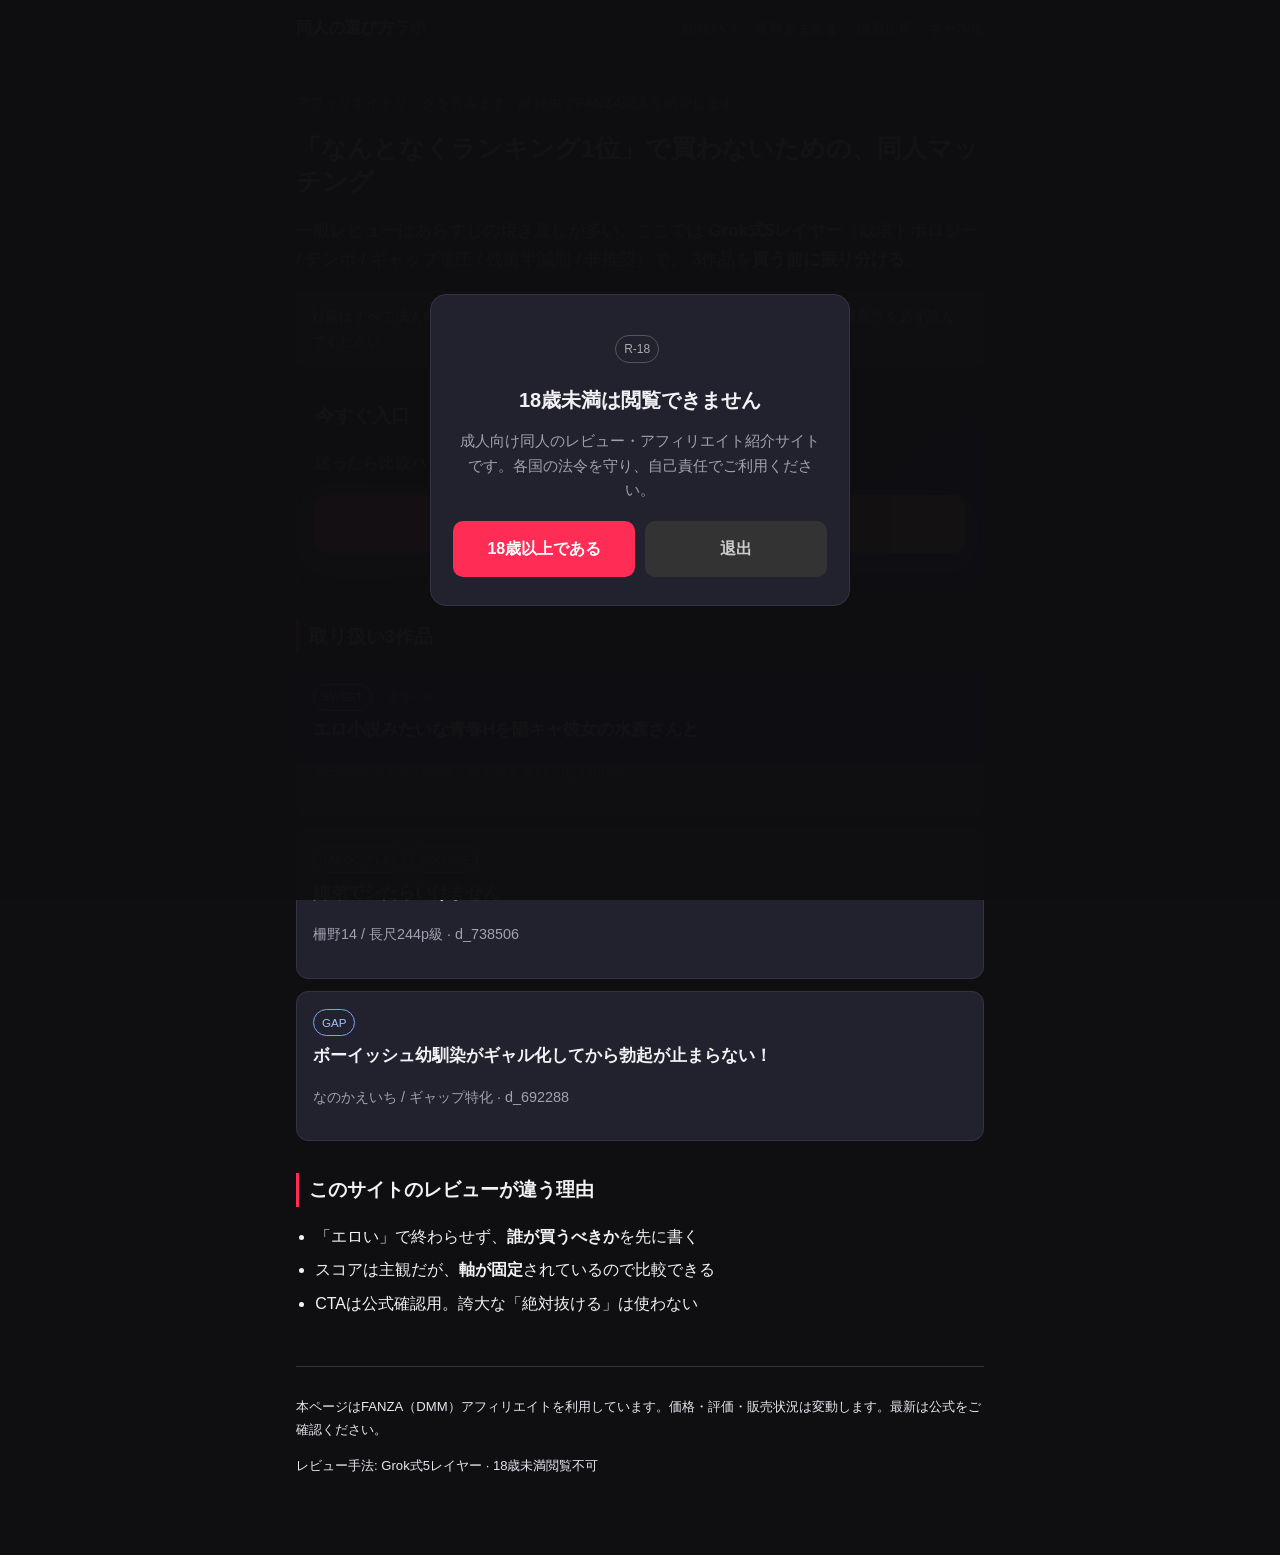
<file: site/index.html>
<!DOCTYPE html>
<html lang="ja">
<head>
  <meta charset="UTF-8" />
  <meta name="viewport" content="width=device-width, initial-scale=1" />
  <title>同人の選び方ラボ | FANZA同人レビュー</title>
  <meta name="description" content="FANZA同人をGrok式5レイヤーで比較。青春あまあま・ギャル化ギャップ・長尺姉弟ものから自分向きを診断。" />
  <meta name="robots" content="index,follow" />
  <link rel="canonical" href="https://preeminent-frangipane-e8530c.netlify.app/" />
  <link rel="stylesheet" href="css/style.css" />
</head>
<body>
  <header class="site">
    <div class="inner">
      <a class="logo" href="index.html">同人の選び方<span>ラボ</span></a>
      <nav>
        <a href="hub.html">比較ハブ</a>
        <a href="review-a.html">青春あまあま</a>
        <a href="review-b.html">姉弟長尺</a>
        <a href="review-c.html">ギャル化</a>
      </nav>
    </div>
  </header>

  <main class="wrap">
    <p class="meta">アフィリエイトリンクを含みます · af 経由でFANZA同人を紹介します</p>
    <h1>「なんとなくランキング1位」で買わないための、同人マッチング</h1>
    <p class="lead">
      一般レビューはあらすじの焼き直しが多い。ここでは
      <strong>Grok式5レイヤー</strong>（欲求トポロジー / テンポ / ギャップ電圧 / 残留半減期 / 非推奨）で、
      3作品を<strong>買う前に振り分ける</strong>。
    </p>

    <div class="pill-warn">
      対象はすべて成人向けフィクションです。好みが強く分かれる作品を含むため、非推奨条件を必ず読んでください。
    </div>

    <div class="card highlight">
      <h2 style="margin-top:0;border:0;padding:0">今すぐ入口</h2>
      <p>迷ったら比較ハブの<strong>30秒診断</strong>から。</p>
      <a class="cta" href="hub.html">比較ハブへ（診断つき）</a>
    </div>

    <h2>取り扱い3作品</h2>
    <div class="list-cards">
      <a class="block-card" href="review-a.html">
        <span class="badge sweet">SWEET</span><span class="badge">主ラベル</span>
        <h3>エロ小説みたいな青春Hを陽キャ彼女の水渡さんと</h3>
        <p class="muted">カームホワイト / 学園・あまあま入口 · d_490055</p>
      </a>
      <a class="block-card" href="review-b.html">
        <span class="badge taboo">TABOO_PLAY</span><span class="badge volume">VOLUME</span>
        <h3>姉弟でシたらいけません</h3>
        <p class="muted">柵野14 / 長尺244p級 · d_738506</p>
      </a>
      <a class="block-card" href="review-c.html">
        <span class="badge gap">GAP</span>
        <h3>ボーイッシュ幼馴染がギャル化してから勃起が止まらない！</h3>
        <p class="muted">なのかえいち / ギャップ特化 · d_692288</p>
      </a>
    </div>

    <h2>このサイトのレビューが違う理由</h2>
    <ul class="clean">
      <li>「エロい」で終わらせず、<strong>誰が買うべきか</strong>を先に書く</li>
      <li>スコアは主観だが、<strong>軸が固定</strong>されているので比較できる</li>
      <li>CTAは公式確認用。誇大な「絶対抜ける」は使わない</li>
    </ul>

    <footer>
      <p>本ページはFANZA（DMM）アフィリエイトを利用しています。価格・評価・販売状況は変動します。最新は公式をご確認ください。</p>
      <p>レビュー手法: Grok式5レイヤー · 18歳未満閲覧不可</p>
    </footer>
  </main>
  <script src="js/age-gate.js" defer></script>
</body>
</html>
</file>
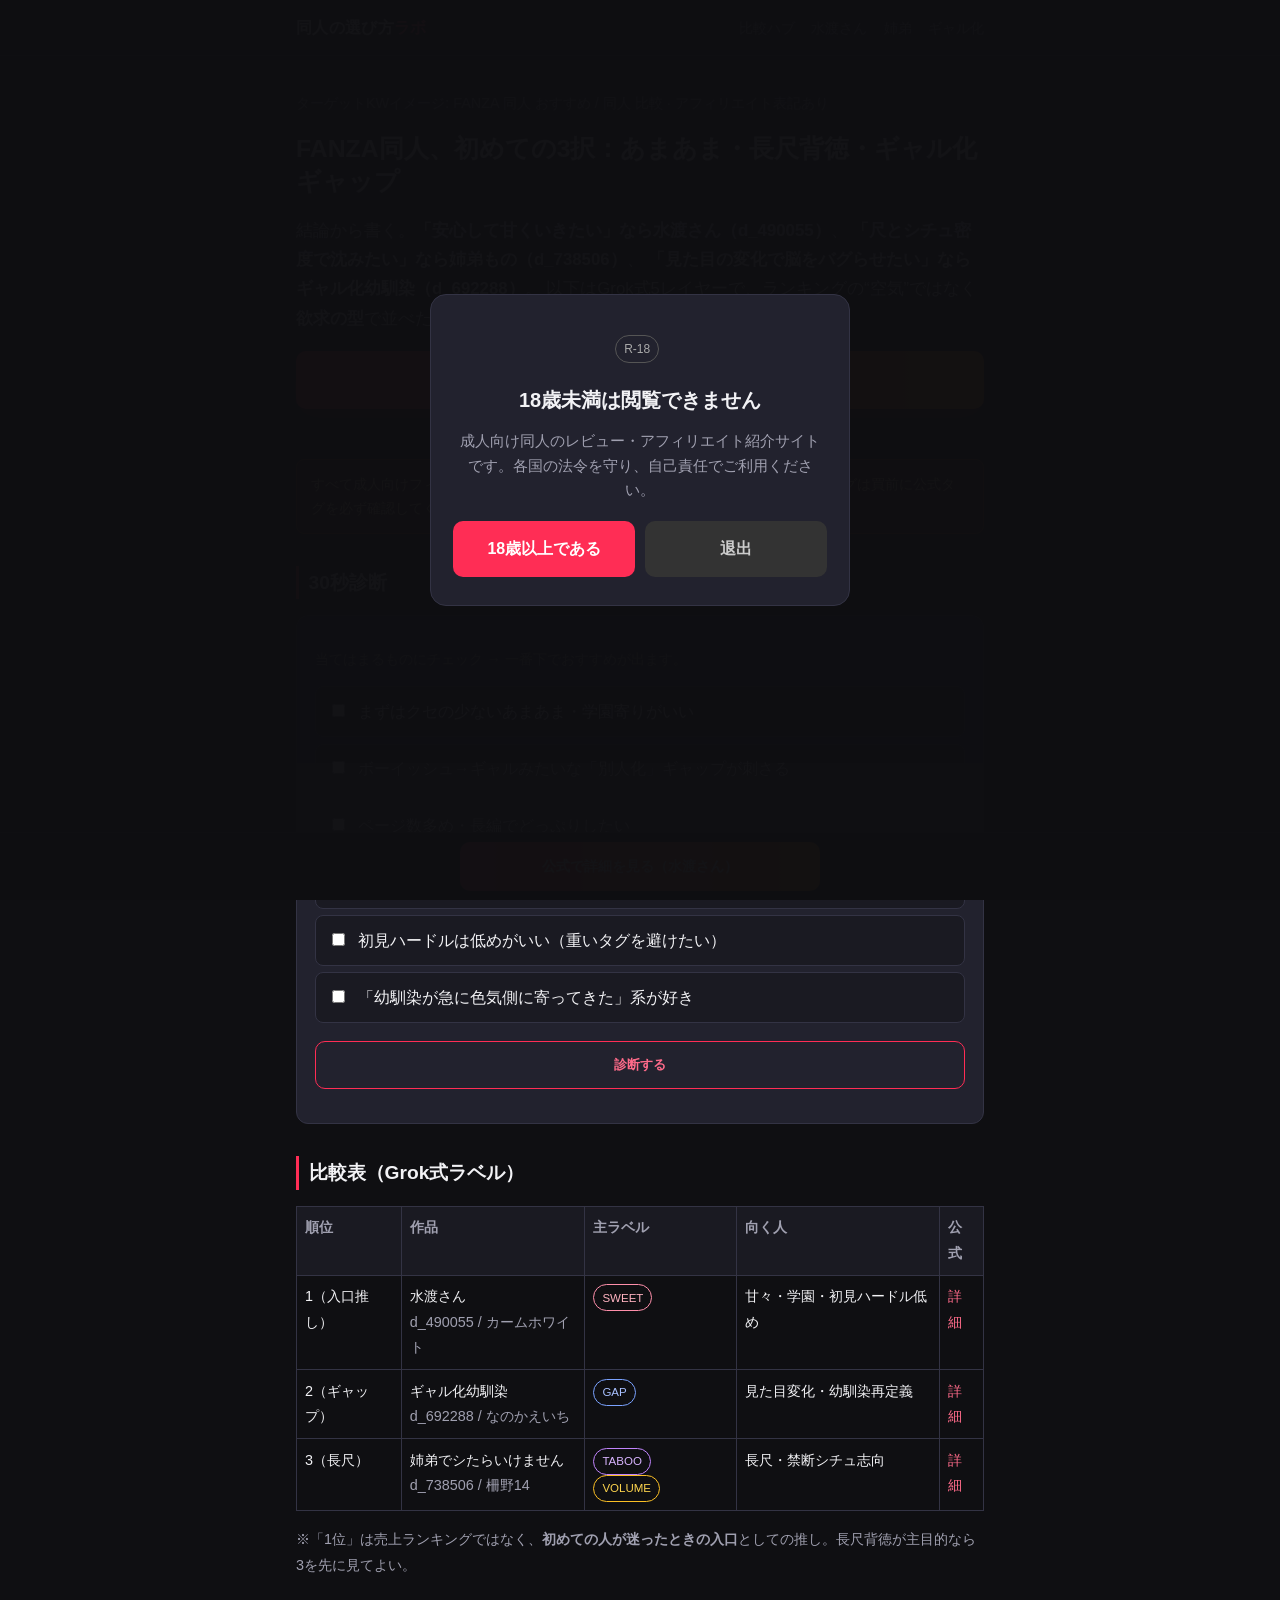
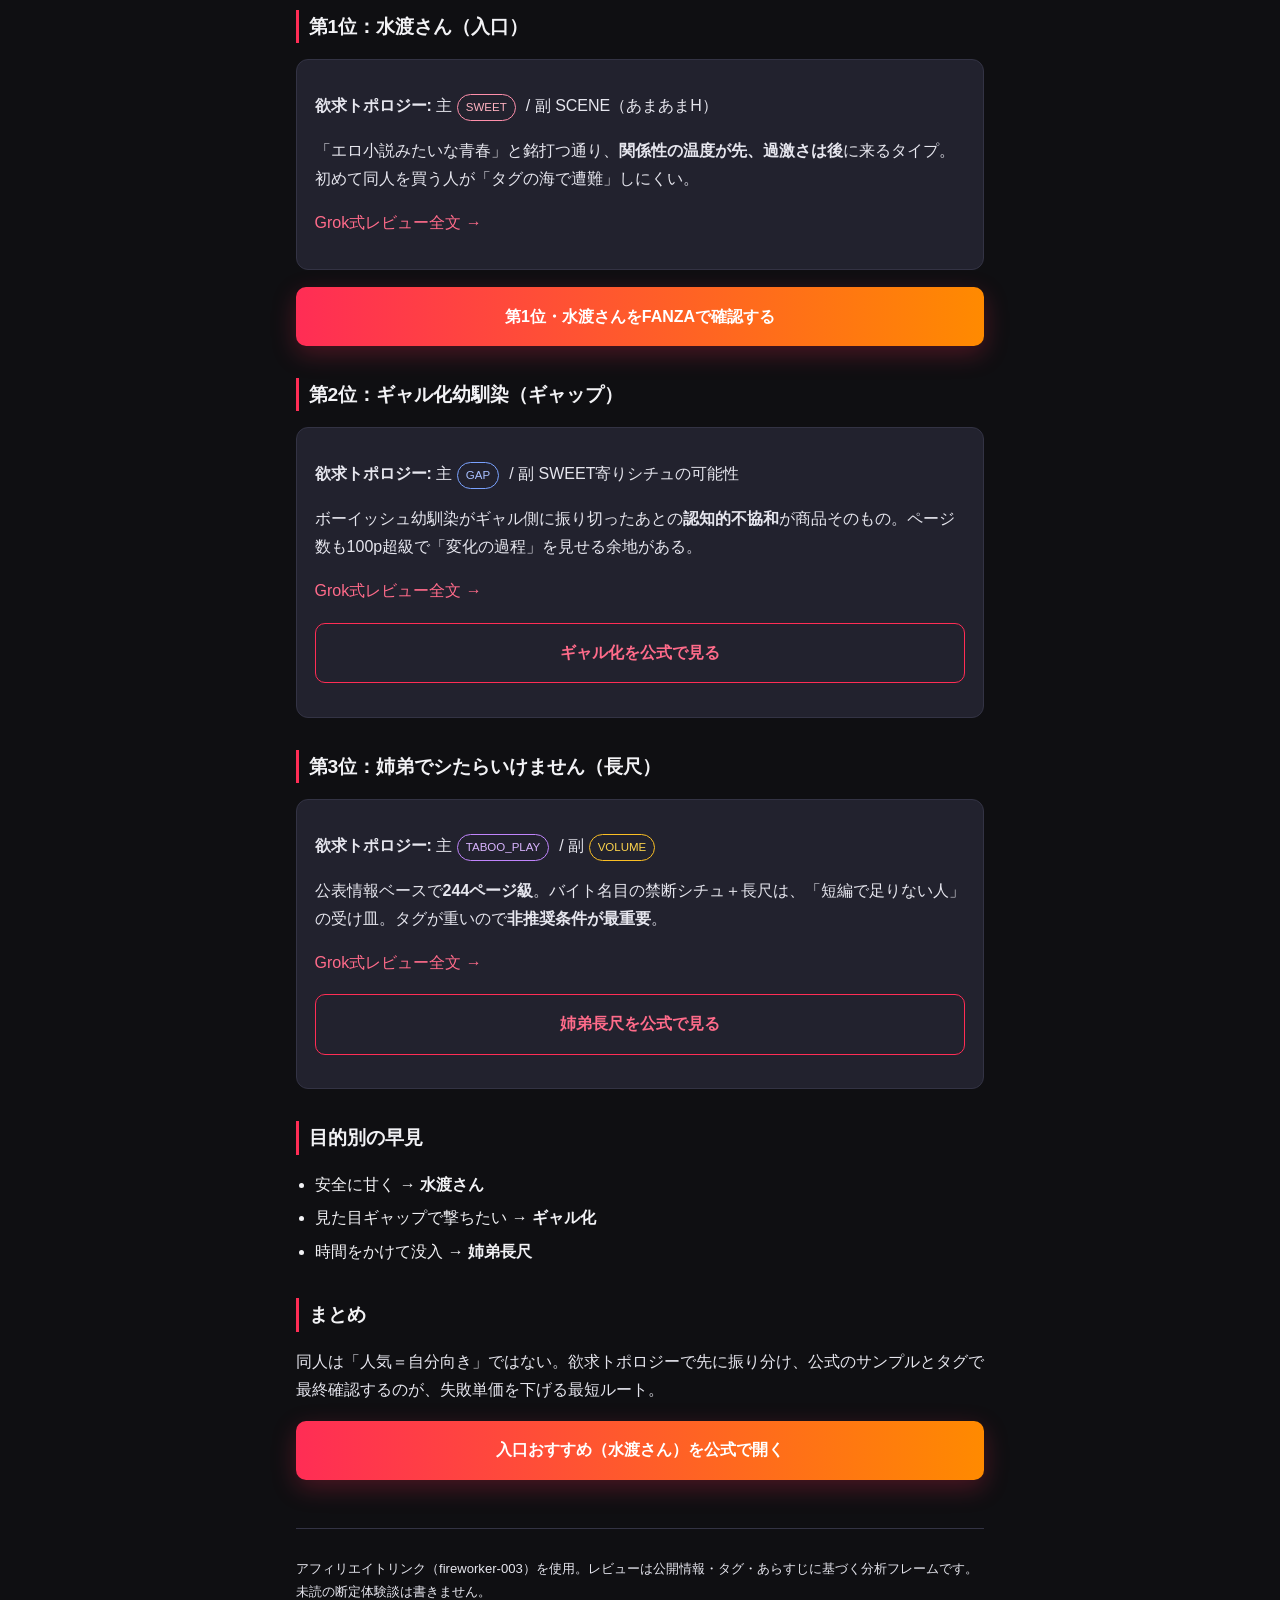
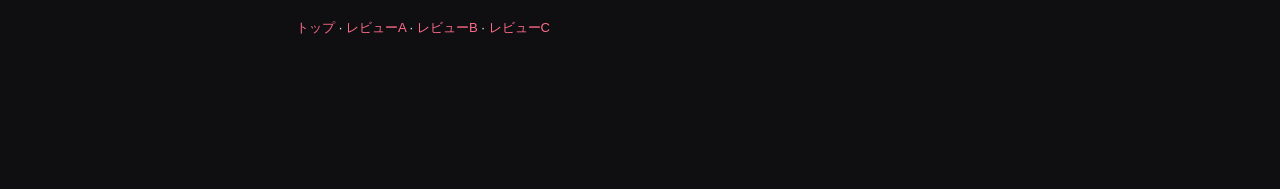
<file: site/hub.html>
<!DOCTYPE html>
<html lang="ja">
<head>
  <meta charset="UTF-8" />
  <meta name="viewport" content="width=device-width, initial-scale=1" />
  <title>FANZA同人 おすすめ比較｜30秒診断で3作品を振り分け</title>
  <meta name="description" content="青春あまあま・姉弟長尺・ギャル化ギャップをGrok式で比較。FANZA同人の買い分け診断つき。" />
  <meta name="robots" content="index,follow" />
  <link rel="canonical" href="https://preeminent-frangipane-e8530c.netlify.app/hub.html" />
  <link rel="stylesheet" href="css/style.css" />
</head>
<body class="has-sticky-cta">
  <header class="site">
    <div class="inner">
      <a class="logo" href="index.html">同人の選び方<span>ラボ</span></a>
      <nav>
        <a href="hub.html">比較ハブ</a>
        <a href="review-a.html">水渡さん</a>
        <a href="review-b.html">姉弟</a>
        <a href="review-c.html">ギャル化</a>
      </nav>
    </div>
  </header>

  <main class="wrap">
    <p class="meta">ターゲットKWイメージ: FANZA 同人 おすすめ / 同人 比較 · アフィリエイト表記あり</p>
    <h1>FANZA同人、初めての3択：あまあま・長尺背徳・ギャル化ギャップ</h1>
    <p class="lead">
      結論から書く。<strong>「安心して甘くいきたい」なら水渡さん（d_490055）</strong>、
      <strong>「尺とシチュ密度で沈みたい」なら姉弟もの（d_738506）</strong>、
      <strong>「見た目の変化で脳をバグらせたい」ならギャル化幼馴染（d_692288）</strong>。
      以下はGrok式5レイヤーで、ランキングの“空気”ではなく<strong>欲求の型</strong>で並べた比較ハブ。
    </p>

    <!-- CTA-1 -->
    <a class="cta" href="https://al.fanza.co.jp/?lurl=https%3A%2F%2Fwww.dmm.co.jp%2Fdc%2Fdoujin%2F-%2Fdetail%2F%3D%2Fcid%3Dd_490055%2F&amp;af_id=fireworker-003&amp;ch=search_link&amp;ch_id=link" rel="nofollow sponsored noopener" target="_blank">
      【公式】入口おすすめ・水渡さんをFANZAで確認する
    </a>
    <p class="cta-note">※アフィリエイトリンクです。サンプル・価格は公式が最新です。</p>

    <div class="pill-warn">
      すべて成人向けフィクション。背徳・近親モチーフを含む作品があります。苦手なタグは買前に公式タグを必ず確認してください。価格・評価は変動します。
    </div>

    <h2>30秒診断</h2>
    <div class="card diag" id="diag">
      <p class="muted">当てはまるものにチェック → 一番下でおすすめが出ます。</p>
      <label><input type="checkbox" data-w="a" /> まずはクセの少ないあまあま・学園寄りがいい</label>
      <label><input type="checkbox" data-w="c" /> ボーイッシュ→ギャルみたいな「別人化」ギャップが刺さる</label>
      <label><input type="checkbox" data-w="b" /> ページ数多め・長編でどっぷりしたい</label>
      <label><input type="checkbox" data-w="b" /> 禁断・背徳寄りの関係性シチュが主目的</label>
      <label><input type="checkbox" data-w="a" /> 初見ハードルは低めがいい（重いタグを避けたい）</label>
      <label><input type="checkbox" data-w="c" /> 「幼馴染が急に色気側に寄ってきた」系が好き</label>
      <button type="button" class="cta sub" id="diag-btn" style="cursor:pointer;width:100%;border:1px solid var(--accent);background:transparent;color:var(--link);font-weight:700;padding:.9rem;border-radius:10px;">診断する</button>
      <div id="diag-result"></div>
    </div>

    <h2>比較表（Grok式ラベル）</h2>
    <table>
      <thead>
        <tr>
          <th>順位</th>
          <th>作品</th>
          <th>主ラベル</th>
          <th>向く人</th>
          <th>公式</th>
        </tr>
      </thead>
      <tbody>
        <tr>
          <td>1（入口推し）</td>
          <td>水渡さん<br /><span class="muted">d_490055 / カームホワイト</span></td>
          <td><span class="badge sweet">SWEET</span></td>
          <td>甘々・学園・初見ハードル低め</td>
          <td><a href="https://al.fanza.co.jp/?lurl=https%3A%2F%2Fwww.dmm.co.jp%2Fdc%2Fdoujin%2F-%2Fdetail%2F%3D%2Fcid%3Dd_490055%2F&amp;af_id=fireworker-003&amp;ch=search_link&amp;ch_id=link" rel="nofollow sponsored" target="_blank">詳細</a></td>
        </tr>
        <tr>
          <td>2（ギャップ）</td>
          <td>ギャル化幼馴染<br /><span class="muted">d_692288 / なのかえいち</span></td>
          <td><span class="badge gap">GAP</span></td>
          <td>見た目変化・幼馴染再定義</td>
          <td><a href="https://al.fanza.co.jp/?lurl=https%3A%2F%2Fwww.dmm.co.jp%2Fdc%2Fdoujin%2F-%2Fdetail%2F%3D%2Fcid%3Dd_692288%2F&amp;af_id=fireworker-003&amp;ch=search_link&amp;ch_id=link" rel="nofollow sponsored" target="_blank">詳細</a></td>
        </tr>
        <tr>
          <td>3（長尺）</td>
          <td>姉弟でシたらいけません<br /><span class="muted">d_738506 / 柵野14</span></td>
          <td><span class="badge taboo">TABOO</span> <span class="badge volume">VOLUME</span></td>
          <td>長尺・禁断シチュ志向</td>
          <td><a href="https://al.fanza.co.jp/?lurl=https%3A%2F%2Fwww.dmm.co.jp%2Fdc%2Fdoujin%2F-%2Fdetail%2F%3D%2Fcid%3Dd_738506%2F&amp;af_id=fireworker-003&amp;ch=search_link&amp;ch_id=link" rel="nofollow sponsored" target="_blank">詳細</a></td>
        </tr>
      </tbody>
    </table>
    <p class="muted">※「1位」は売上ランキングではなく、<strong>初めての人が迷ったときの入口</strong>としての推し。長尺背徳が主目的なら3を先に見てよい。</p>

    <h2>第1位：水渡さん（入口）</h2>
    <div class="card">
      <p><strong>欲求トポロジー:</strong> 主 <span class="badge sweet">SWEET</span> / 副 SCENE（あまあまH）</p>
      <p>「エロ小説みたいな青春」と銘打つ通り、<strong>関係性の温度が先、過激さは後</strong>に来るタイプ。初めて同人を買う人が「タグの海で遭難」しにくい。</p>
      <p><a href="review-a.html">Grok式レビュー全文 →</a></p>
    </div>
    <!-- CTA-2 -->
    <a class="cta" href="https://al.fanza.co.jp/?lurl=https%3A%2F%2Fwww.dmm.co.jp%2Fdc%2Fdoujin%2F-%2Fdetail%2F%3D%2Fcid%3Dd_490055%2F&amp;af_id=fireworker-003&amp;ch=search_link&amp;ch_id=link" rel="nofollow sponsored noopener" target="_blank">
      第1位・水渡さんをFANZAで確認する
    </a>

    <h2>第2位：ギャル化幼馴染（ギャップ）</h2>
    <div class="card">
      <p><strong>欲求トポロジー:</strong> 主 <span class="badge gap">GAP</span> / 副 SWEET寄りシチュの可能性</p>
      <p>ボーイッシュ幼馴染がギャル側に振り切ったあとの<strong>認知的不協和</strong>が商品そのもの。ページ数も100p超級で「変化の過程」を見せる余地がある。</p>
      <p><a href="review-c.html">Grok式レビュー全文 →</a></p>
      <a class="cta sub" href="https://al.fanza.co.jp/?lurl=https%3A%2F%2Fwww.dmm.co.jp%2Fdc%2Fdoujin%2F-%2Fdetail%2F%3D%2Fcid%3Dd_692288%2F&amp;af_id=fireworker-003&amp;ch=search_link&amp;ch_id=link" rel="nofollow sponsored noopener" target="_blank">ギャル化を公式で見る</a>
    </div>

    <h2>第3位：姉弟でシたらいけません（長尺）</h2>
    <div class="card">
      <p><strong>欲求トポロジー:</strong> 主 <span class="badge taboo">TABOO_PLAY</span> / 副 <span class="badge volume">VOLUME</span></p>
      <p>公表情報ベースで<strong>244ページ級</strong>。バイト名目の禁断シチュ＋長尺は、「短編で足りない人」の受け皿。タグが重いので<strong>非推奨条件が最重要</strong>。</p>
      <p><a href="review-b.html">Grok式レビュー全文 →</a></p>
      <a class="cta sub" href="https://al.fanza.co.jp/?lurl=https%3A%2F%2Fwww.dmm.co.jp%2Fdc%2Fdoujin%2F-%2Fdetail%2F%3D%2Fcid%3Dd_738506%2F&amp;af_id=fireworker-003&amp;ch=search_link&amp;ch_id=link" rel="nofollow sponsored noopener" target="_blank">姉弟長尺を公式で見る</a>
    </div>

    <h2>目的別の早見</h2>
    <ul class="clean">
      <li>安全に甘く → <strong>水渡さん</strong></li>
      <li>見た目ギャップで撃ちたい → <strong>ギャル化</strong></li>
      <li>時間をかけて没入 → <strong>姉弟長尺</strong></li>
    </ul>

    <h2>まとめ</h2>
    <p>
      同人は「人気＝自分向き」ではない。欲求トポロジーで先に振り分け、公式のサンプルとタグで最終確認するのが、失敗単価を下げる最短ルート。
    </p>
    <!-- CTA-3 -->
    <a class="cta" href="https://al.fanza.co.jp/?lurl=https%3A%2F%2Fwww.dmm.co.jp%2Fdc%2Fdoujin%2F-%2Fdetail%2F%3D%2Fcid%3Dd_490055%2F&amp;af_id=fireworker-003&amp;ch=search_link&amp;ch_id=link" rel="nofollow sponsored noopener" target="_blank">
      入口おすすめ（水渡さん）を公式で開く
    </a>

    <footer>
      <p>アフィリエイトリンク（fireworker-003）を使用。レビューは公開情報・タグ・あらすじに基づく分析フレームです。未読の断定体験談は書きません。</p>
      <p><a href="index.html">トップ</a> · <a href="review-a.html">レビューA</a> · <a href="review-b.html">レビューB</a> · <a href="review-c.html">レビューC</a></p>
    </footer>
  </main>

  <script>
    document.getElementById("diag-btn").addEventListener("click", function () {
      var scores = { a: 0, b: 0, c: 0 };
      document.querySelectorAll("#diag input[type=checkbox]").forEach(function (el) {
        if (el.checked) scores[el.getAttribute("data-w")] += 1;
      });
      var order = ["a", "b", "c"].sort(function (x, y) { return scores[y] - scores[x]; });
      var map = {
        a: {
          name: "エロ小説みたいな青春Hを陽キャ彼女の水渡さんと",
          url: "https://al.fanza.co.jp/?lurl=https%3A%2F%2Fwww.dmm.co.jp%2Fdc%2Fdoujin%2F-%2Fdetail%2F%3D%2Fcid%3Dd_490055%2F&af_id=fireworker-003&ch=search_link&ch_id=link",
          why: "あまあま・低ハードル寄りの回答が多かったため"
        },
        b: {
          name: "姉弟でシたらいけません",
          url: "https://al.fanza.co.jp/?lurl=https%3A%2F%2Fwww.dmm.co.jp%2Fdc%2Fdoujin%2F-%2Fdetail%2F%3D%2Fcid%3Dd_738506%2F&af_id=fireworker-003&ch=search_link&ch_id=link",
          why: "長尺・禁断シチュ寄りの回答が多かったため"
        },
        c: {
          name: "ボーイッシュ幼馴染がギャル化してから勃起が止まらない！",
          url: "https://al.fanza.co.jp/?lurl=https%3A%2F%2Fwww.dmm.co.jp%2Fdc%2Fdoujin%2F-%2Fdetail%2F%3D%2Fcid%3Dd_692288%2F&af_id=fireworker-003&ch=search_link&ch_id=link",
          why: "ギャップ・幼馴染再定義寄りの回答が多かったため"
        }
      };
      var top = map[order[0]];
      var box = document.getElementById("diag-result");
      if (scores.a + scores.b + scores.c === 0) {
        box.style.display = "block";
        box.textContent = "チェックがありません。気になる行を1つ以上選んでください。";
        return;
      }
      box.style.display = "block";
      box.innerHTML = "<strong>あなたへの第一候補:</strong> " + top.name +
        "<br><span style='opacity:.9'>" + top.why + "</span><br><br>" +
        "<a class='cta' style='margin:0' href='" + top.url + "' rel='nofollow sponsored' target='_blank'>公式で詳細を確認する</a>";
    });
  </script>
  <div class="sticky-cta" role="navigation" aria-label="公式への導線">
    <a href="https://al.fanza.co.jp/?lurl=https%3A%2F%2Fwww.dmm.co.jp%2Fdc%2Fdoujin%2F-%2Fdetail%2F%3D%2Fcid%3Dd_490055%2F&amp;af_id=fireworker-003&amp;ch=search_link&amp;ch_id=link" rel="nofollow sponsored noopener" target="_blank">公式で詳細を見る（水渡さん）</a>
  </div>
  <script src="js/age-gate.js" defer></script>
</body>
</html>
</file>
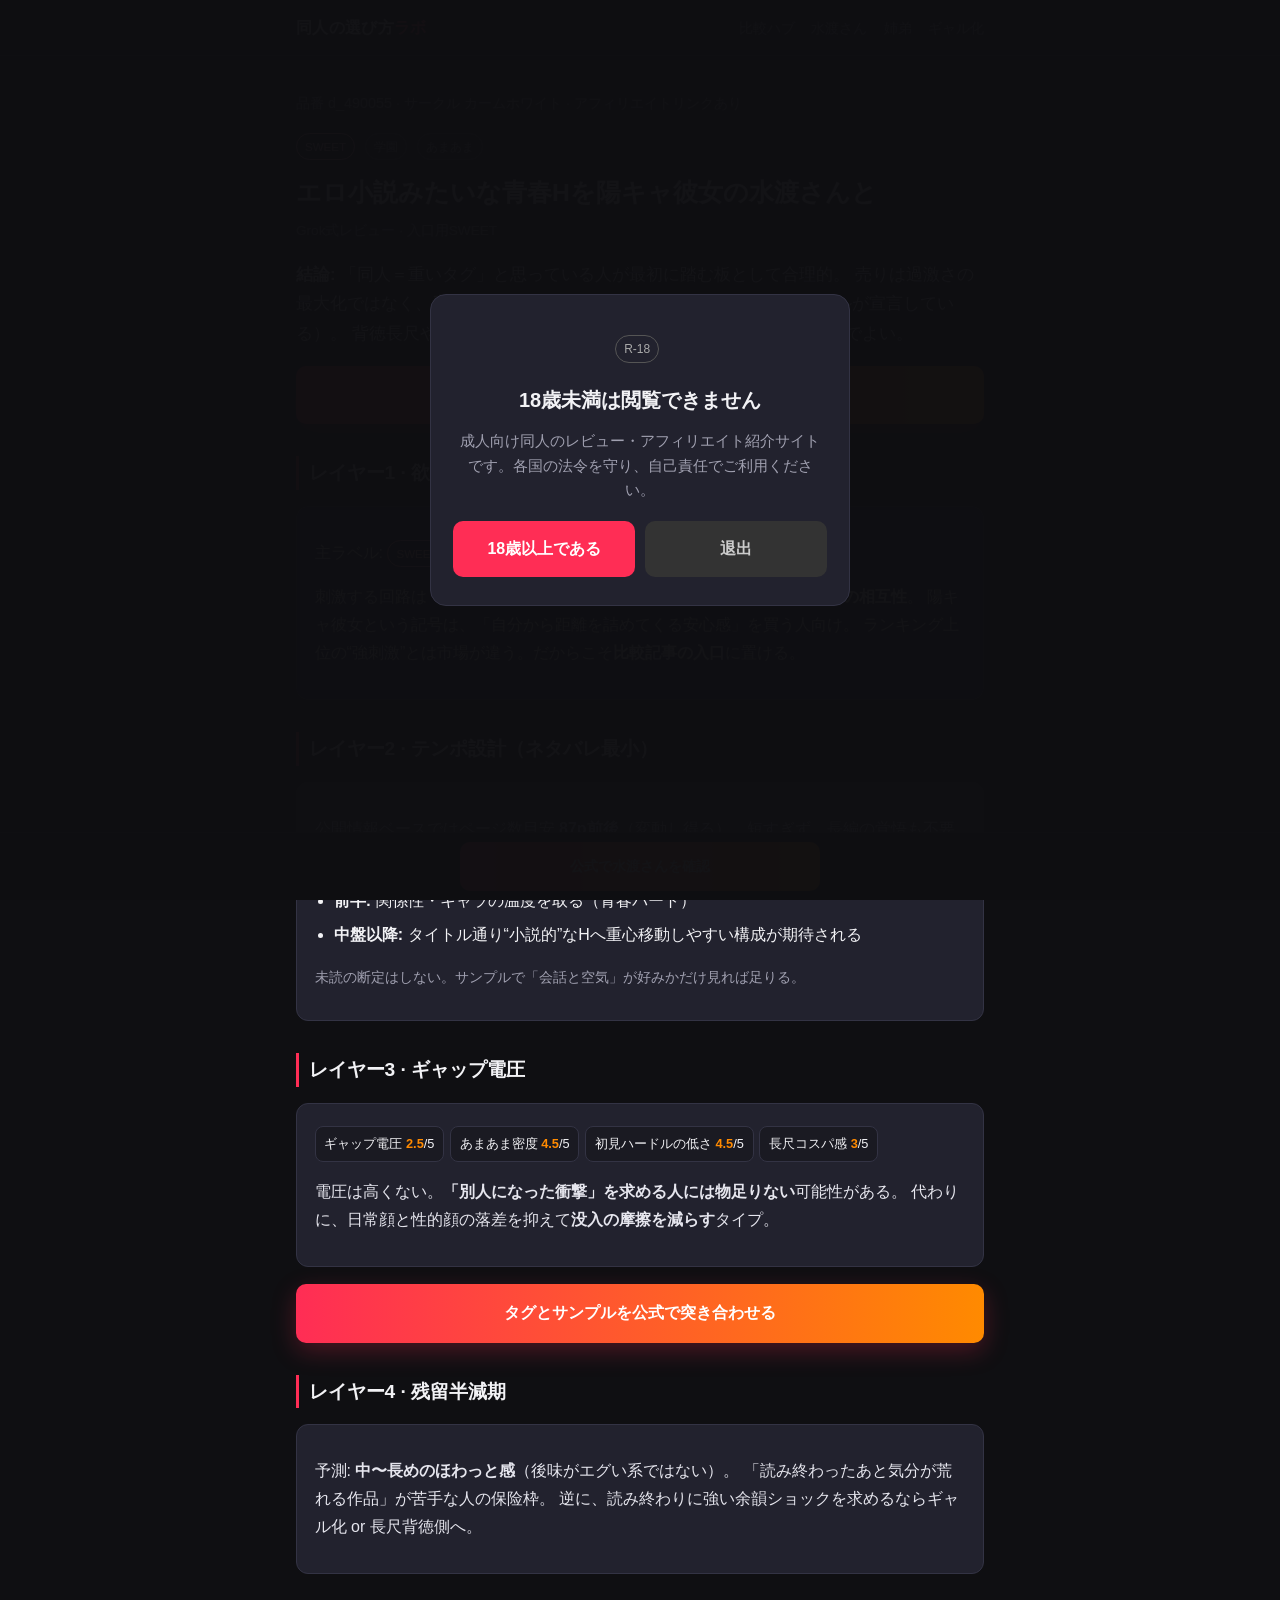
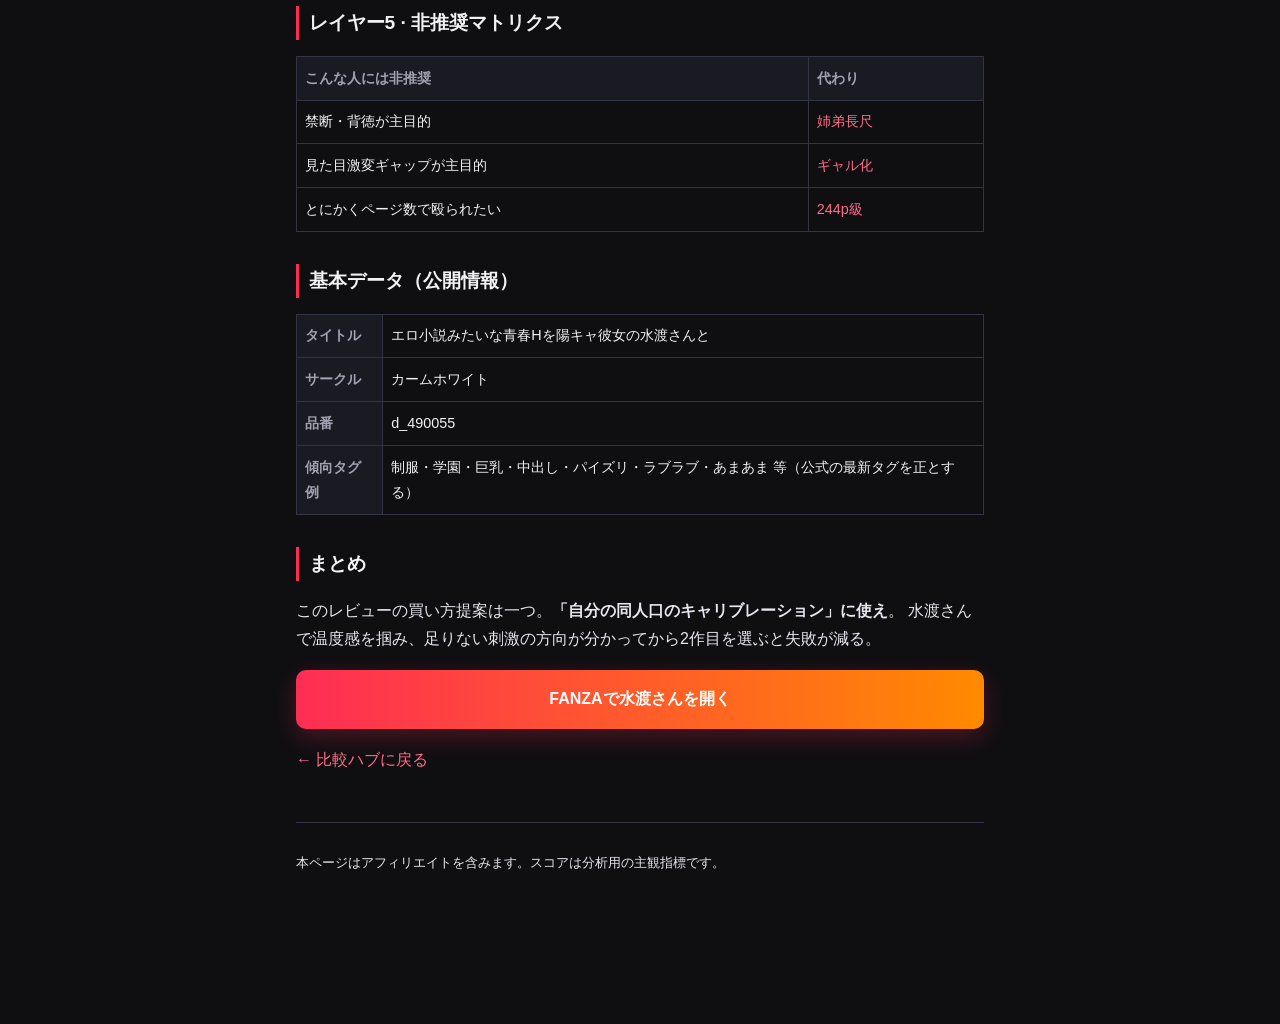
<file: site/review-a.html>
<!DOCTYPE html>
<html lang="ja">
<head>
  <meta charset="UTF-8" />
  <meta name="viewport" content="width=device-width, initial-scale=1" />
  <title>水渡さん レビュー｜Grok式5レイヤー（d_490055）</title>
  <meta name="description" content="エロ小説みたいな青春Hを陽キャ彼女の水渡さんと をGrok式で分解。SWEET特化の入口向きかどうか。" />
  <meta name="robots" content="index,follow" />
  <link rel="canonical" href="https://preeminent-frangipane-e8530c.netlify.app/review-a.html" />
  <link rel="stylesheet" href="css/style.css" />
</head>
<body class="has-sticky-cta">
  <header class="site">
    <div class="inner">
      <a class="logo" href="index.html">同人の選び方<span>ラボ</span></a>
      <nav>
        <a href="hub.html">比較ハブ</a>
        <a href="review-a.html">水渡さん</a>
        <a href="review-b.html">姉弟</a>
        <a href="review-c.html">ギャル化</a>
      </nav>
    </div>
  </header>
  <main class="wrap">
    <p class="meta">品番 d_490055 · サークル カームホワイト · アフィリエイトリンクあり</p>
    <p>
      <span class="badge sweet">SWEET</span>
      <span class="badge">学園</span>
      <span class="badge">あまあま</span>
    </p>
    <h1>エロ小説みたいな青春Hを陽キャ彼女の水渡さんと<br /><span class="muted" style="font-size:.85rem;font-weight:500">Grok式レビュー · 入口用SWEET</span></h1>

    <p class="lead">
      <strong>結論:</strong> 「同人＝重いタグ」と思っている人が最初に踏む板として合理的。
      売りは過激さの最大化ではなく、<strong>青春の温度感を保ったままHに着地する設計</strong>（タイトルが宣言している）。
      背徳長尺や別人化ギャップが主目的なら、この作品は<strong>二番手以降</strong>でよい。
    </p>

    <!-- CTA-1 -->
    <a class="cta" href="https://al.fanza.co.jp/?lurl=https%3A%2F%2Fwww.dmm.co.jp%2Fdc%2Fdoujin%2F-%2Fdetail%2F%3D%2Fcid%3Dd_490055%2F&amp;af_id=fireworker-003&amp;ch=search_link&amp;ch_id=link" rel="nofollow sponsored noopener" target="_blank">
      公式でサンプル・詳細を確認する（FANZA）
    </a>

    <h2>レイヤー1 · 欲求トポロジー</h2>
    <div class="card">
      <p>主ラベル: <span class="badge sweet">SWEET</span>　副: 学園関係性</p>
      <p>
        刺激する回路は「支配」や「禁忌のスリル」より、<strong>好意が通っている前提の相互性</strong>。
        陽キャ彼女という記号は、「自分から距離を詰めてくる安心感」を買う人向け。
        ランキング上位の“強刺激”とは市場が違う。だからこそ<strong>比較記事の入口</strong>に置ける。
      </p>
    </div>

    <h2>レイヤー2 · テンポ設計（ネタバレ最小）</h2>
    <div class="card">
      <p>公開情報ベースではページ数目安 <strong>87p前後</strong>（変動し得る）。短すぎず、長編の覚悟も不要な<strong>中尺帯</strong>。</p>
      <ul class="clean">
        <li><strong>前半:</strong> 関係性・キャラの温度を取る（青春パート）</li>
        <li><strong>中盤以降:</strong> タイトル通り“小説的”なHへ重心移動しやすい構成が期待される</li>
      </ul>
      <p class="muted">未読の断定はしない。サンプルで「会話と空気」が好みかだけ見れば足りる。</p>
    </div>

    <h2>レイヤー3 · ギャップ電圧</h2>
    <div class="card">
      <div class="score-row">
        <span class="score">ギャップ電圧 <b>2.5</b>/5</span>
        <span class="score">あまあま密度 <b>4.5</b>/5</span>
        <span class="score">初見ハードルの低さ <b>4.5</b>/5</span>
        <span class="score">長尺コスパ感 <b>3</b>/5</span>
      </div>
      <p>
        電圧は高くない。<strong>「別人になった衝撃」を求める人には物足りない</strong>可能性がある。
        代わりに、日常顔と性的顔の落差を抑えて<strong>没入の摩擦を減らす</strong>タイプ。
      </p>
    </div>

    <!-- CTA-2 -->
    <a class="cta" href="https://al.fanza.co.jp/?lurl=https%3A%2F%2Fwww.dmm.co.jp%2Fdc%2Fdoujin%2F-%2Fdetail%2F%3D%2Fcid%3Dd_490055%2F&amp;af_id=fireworker-003&amp;ch=search_link&amp;ch_id=link" rel="nofollow sponsored noopener" target="_blank">
      タグとサンプルを公式で突き合わせる
    </a>

    <h2>レイヤー4 · 残留半減期</h2>
    <div class="card">
      <p>
        予測: <strong>中〜長めのほわっと感</strong>（後味がエグい系ではない）。
        「読み終わったあと気分が荒れる作品」が苦手な人の保险枠。
        逆に、読み終わりに強い余韻ショックを求めるならギャル化 or 長尺背徳側へ。
      </p>
    </div>

    <h2>レイヤー5 · 非推奨マトリクス</h2>
    <table>
      <thead><tr><th>こんな人には非推奨</th><th>代わり</th></tr></thead>
      <tbody>
        <tr><td>禁断・背徳が主目的</td><td><a href="review-b.html">姉弟長尺</a></td></tr>
        <tr><td>見た目激変ギャップが主目的</td><td><a href="review-c.html">ギャル化</a></td></tr>
        <tr><td>とにかくページ数で殴られたい</td><td><a href="review-b.html">244p級</a></td></tr>
      </tbody>
    </table>

    <h2>基本データ（公開情報）</h2>
    <table>
      <tr><th>タイトル</th><td>エロ小説みたいな青春Hを陽キャ彼女の水渡さんと</td></tr>
      <tr><th>サークル</th><td>カームホワイト</td></tr>
      <tr><th>品番</th><td>d_490055</td></tr>
      <tr><th>傾向タグ例</th><td>制服・学園・巨乳・中出し・パイズリ・ラブラブ・あまあま 等（公式の最新タグを正とする）</td></tr>
    </table>

    <h2>まとめ</h2>
    <p>
      このレビューの買い方提案は一つ。<strong>「自分の同人口のキャリブレーション」に使え</strong>。
      水渡さんで温度感を掴み、足りない刺激の方向が分かってから2作目を選ぶと失敗が減る。
    </p>
    <!-- CTA-3 -->
    <a class="cta" href="https://al.fanza.co.jp/?lurl=https%3A%2F%2Fwww.dmm.co.jp%2Fdc%2Fdoujin%2F-%2Fdetail%2F%3D%2Fcid%3Dd_490055%2F&amp;af_id=fireworker-003&amp;ch=search_link&amp;ch_id=link" rel="nofollow sponsored noopener" target="_blank">
      FANZAで水渡さんを開く
    </a>
    <p><a href="hub.html">← 比較ハブに戻る</a></p>
    <footer>
      <p>本ページはアフィリエイトを含みます。スコアは分析用の主観指標です。</p>
    </footer>
  </main>
  <div class="sticky-cta" role="navigation" aria-label="公式への導線">
    <a href="https://al.fanza.co.jp/?lurl=https%3A%2F%2Fwww.dmm.co.jp%2Fdc%2Fdoujin%2F-%2Fdetail%2F%3D%2Fcid%3Dd_490055%2F&amp;af_id=fireworker-003&amp;ch=search_link&amp;ch_id=link" rel="nofollow sponsored noopener" target="_blank">公式で水渡さんを確認</a>
  </div>
  <script src="js/age-gate.js" defer></script>
</body>
</html>
</file>
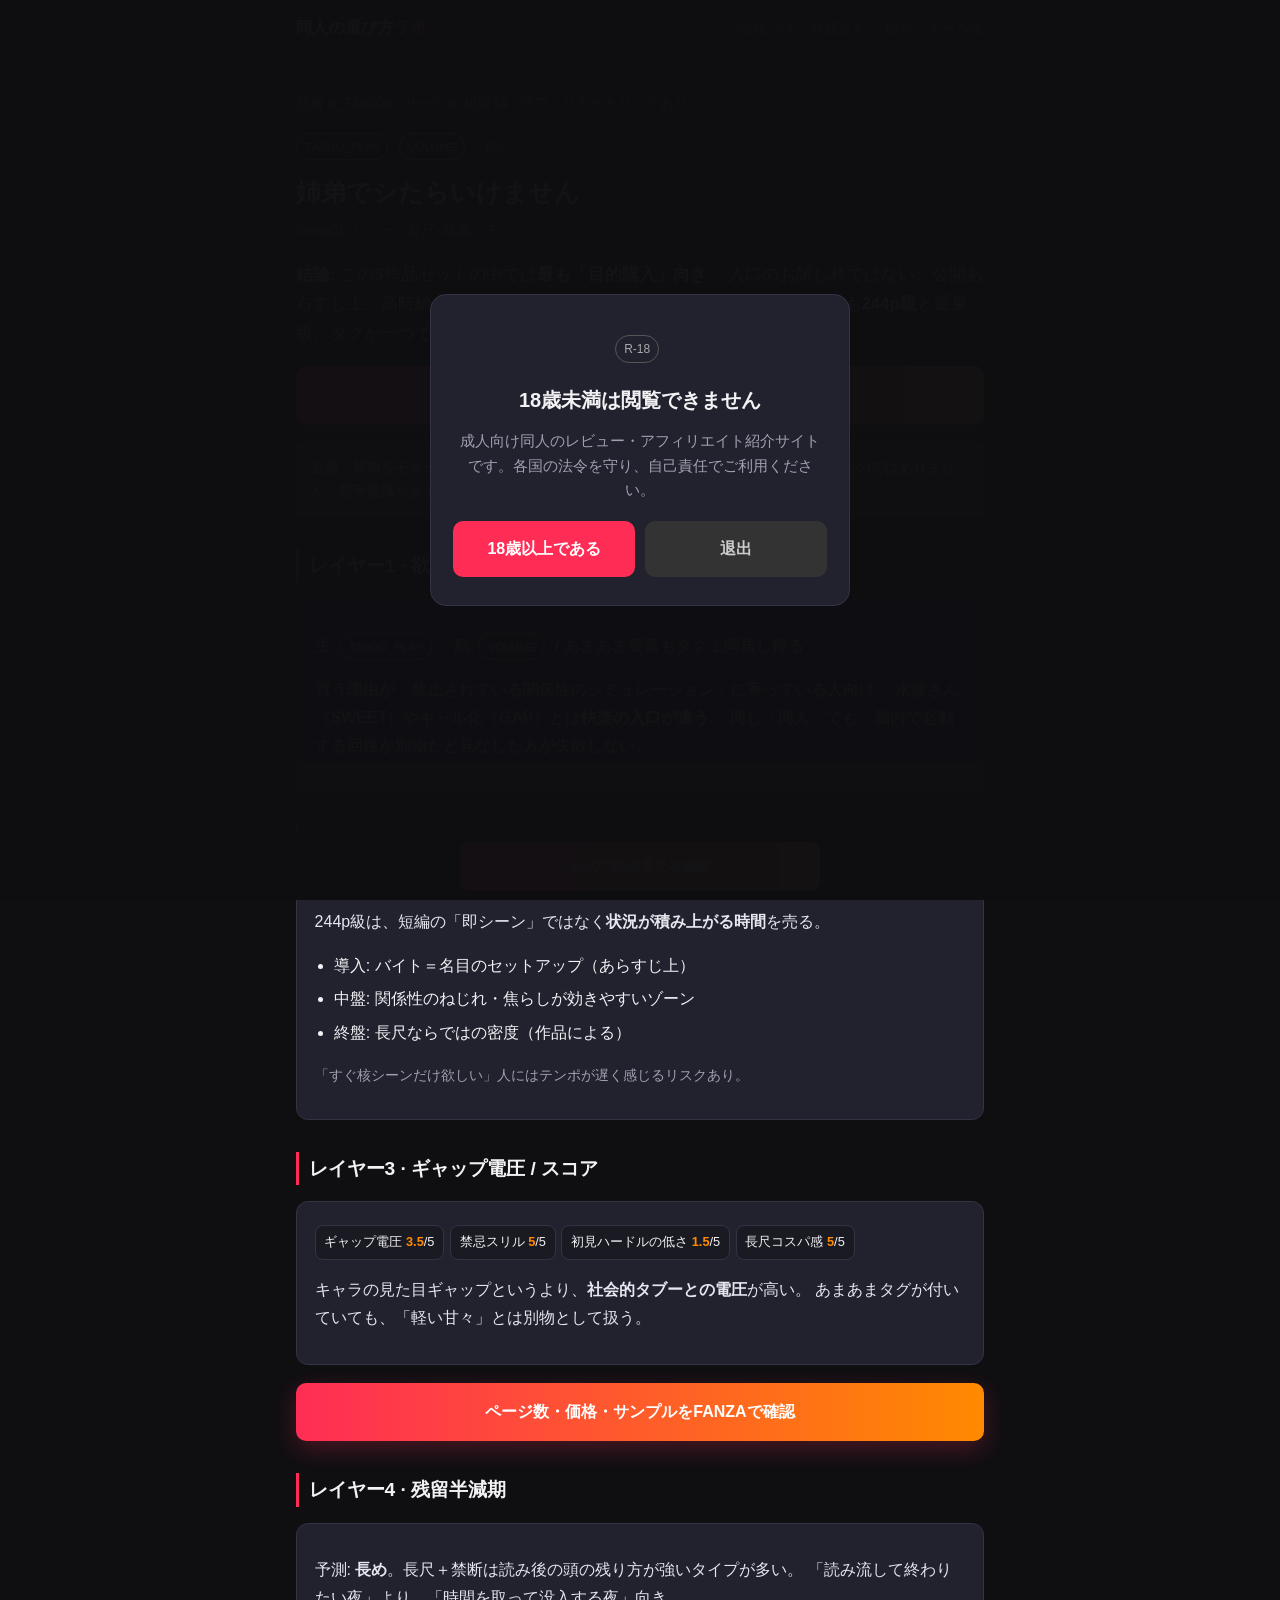
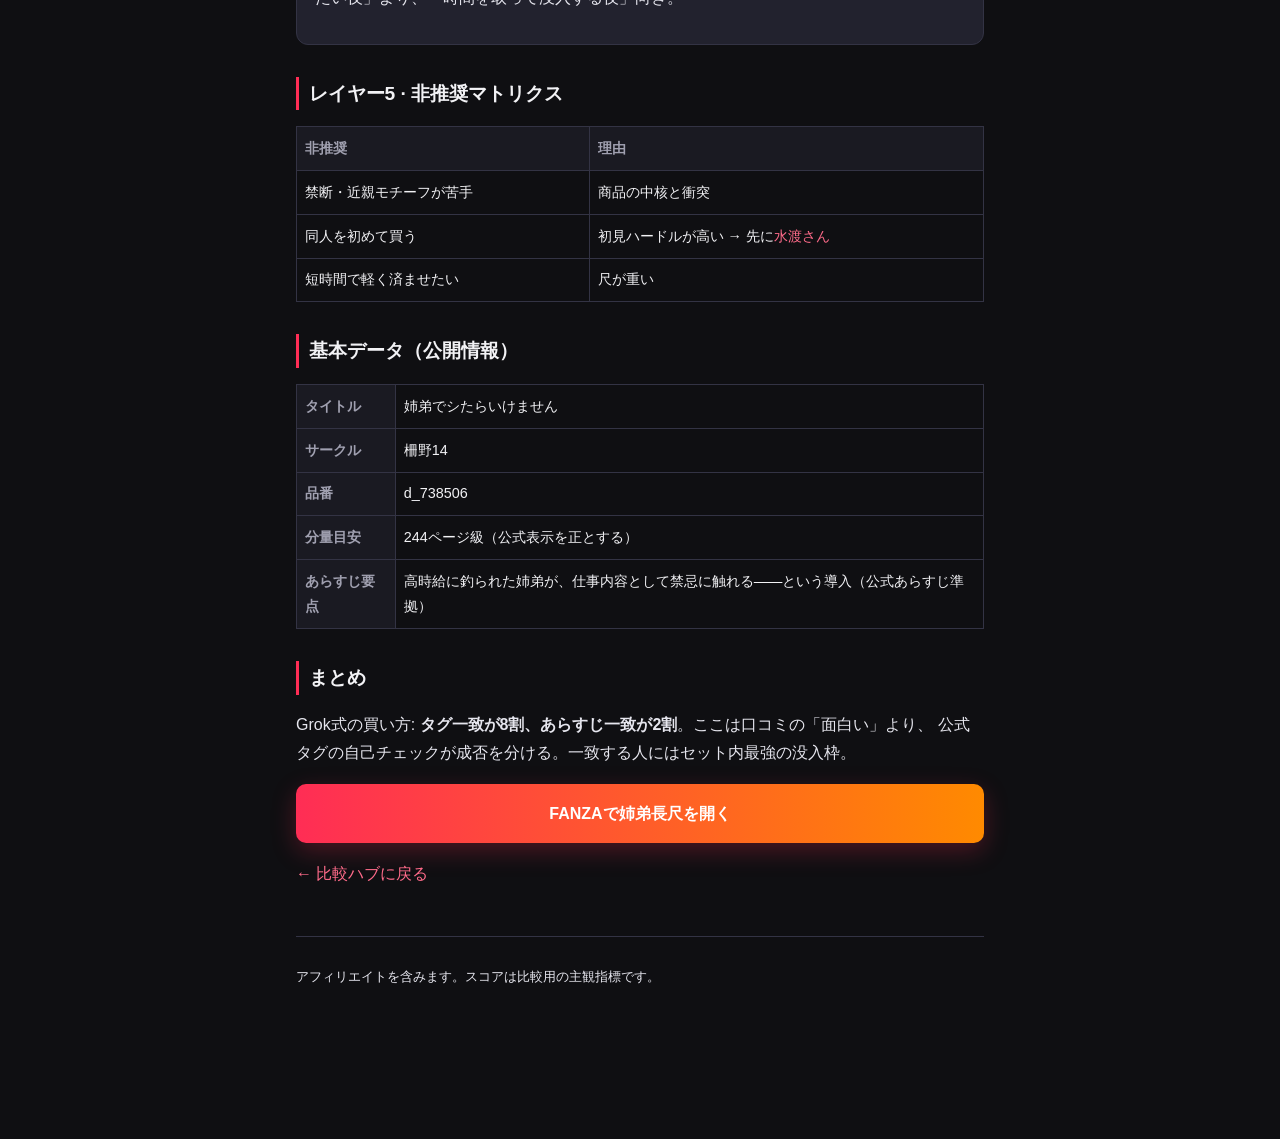
<file: site/review-b.html>
<!DOCTYPE html>
<html lang="ja">
<head>
  <meta charset="UTF-8" />
  <meta name="viewport" content="width=device-width, initial-scale=1" />
  <title>姉弟でシたらいけません レビュー｜Grok式（d_738506）</title>
  <meta name="description" content="姉弟でシたらいけません をVOLUME×TABOO軸で分解。244p級長尺の向き不向き。" />
  <meta name="robots" content="index,follow" />
  <link rel="canonical" href="https://preeminent-frangipane-e8530c.netlify.app/review-b.html" />
  <link rel="stylesheet" href="css/style.css" />
</head>
<body class="has-sticky-cta">
  <header class="site">
    <div class="inner">
      <a class="logo" href="index.html">同人の選び方<span>ラボ</span></a>
      <nav>
        <a href="hub.html">比較ハブ</a>
        <a href="review-a.html">水渡さん</a>
        <a href="review-b.html">姉弟</a>
        <a href="review-c.html">ギャル化</a>
      </nav>
    </div>
  </header>
  <main class="wrap">
    <p class="meta">品番 d_738506 · サークル 柵野14 · アフィリエイトリンクあり</p>
    <p>
      <span class="badge taboo">TABOO_PLAY</span>
      <span class="badge volume">VOLUME</span>
      <span class="badge">長尺</span>
    </p>
    <h1>姉弟でシたらいけません<br /><span class="muted" style="font-size:.85rem;font-weight:500">Grok式レビュー · 長尺×禁断シチュ</span></h1>

    <p class="lead">
      <strong>結論:</strong> この3作品セットの中では<strong>最も「目的購入」向き</strong>。
      入口のお試し枠ではない。公開あらすじ上、高時給バイトの名目で姉弟が禁忌に触れる構造で、
      ページ数も<strong>244p級</strong>と重量級。タグが一つでも苦手なら即スキップが正しい判断。
    </p>

    <!-- CTA-1 -->
    <a class="cta" href="https://al.fanza.co.jp/?lurl=https%3A%2F%2Fwww.dmm.co.jp%2Fdc%2Fdoujin%2F-%2Fdetail%2F%3D%2Fcid%3Dd_738506%2F&amp;af_id=fireworker-003&amp;ch=search_link&amp;ch_id=link" rel="nofollow sponsored noopener" target="_blank">
      公式タグ・あらすじを自分の目で確認する
    </a>

    <div class="pill-warn">
      近親・禁断をモチーフにした成人向けフィクションです。現実の違法行為を推奨するものではありません。苦手意識がある場合は購入しないでください。
    </div>

    <h2>レイヤー1 · 欲求トポロジー</h2>
    <div class="card">
      <p>主: <span class="badge taboo">TABOO_PLAY</span>　副: <span class="badge volume">VOLUME</span> / あまあま要素もタグ上同居し得る</p>
      <p>
        買う理由が「禁止されている関係性のシミュレーション」に寄っている人向け。
        水渡さん（SWEET）やギャル化（GAP）とは<strong>快楽の入口が違う</strong>。
        同じ「同人」でも、脳内で起動する回路が別物だと見なした方が失敗しない。
      </p>
    </div>

    <h2>レイヤー2 · テンポ設計</h2>
    <div class="card">
      <p>244p級は、短編の「即シーン」ではなく<strong>状況が積み上がる時間</strong>を売る。</p>
      <ul class="clean">
        <li>導入: バイト＝名目のセットアップ（あらすじ上）</li>
        <li>中盤: 関係性のねじれ・焦らしが効きやすいゾーン</li>
        <li>終盤: 長尺ならではの密度（作品による）</li>
      </ul>
      <p class="muted">「すぐ核シーンだけ欲しい」人にはテンポが遅く感じるリスクあり。</p>
    </div>

    <h2>レイヤー3 · ギャップ電圧 / スコア</h2>
    <div class="card">
      <div class="score-row">
        <span class="score">ギャップ電圧 <b>3.5</b>/5</span>
        <span class="score">禁忌スリル <b>5</b>/5</span>
        <span class="score">初見ハードルの低さ <b>1.5</b>/5</span>
        <span class="score">長尺コスパ感 <b>5</b>/5</span>
      </div>
      <p>
        キャラの見た目ギャップというより、<strong>社会的タブーとの電圧</strong>が高い。
        あまあまタグが付いていても、「軽い甘々」とは別物として扱う。
      </p>
    </div>

    <!-- CTA-2 -->
    <a class="cta" href="https://al.fanza.co.jp/?lurl=https%3A%2F%2Fwww.dmm.co.jp%2Fdc%2Fdoujin%2F-%2Fdetail%2F%3D%2Fcid%3Dd_738506%2F&amp;af_id=fireworker-003&amp;ch=search_link&amp;ch_id=link" rel="nofollow sponsored noopener" target="_blank">
      ページ数・価格・サンプルをFANZAで確認
    </a>

    <h2>レイヤー4 · 残留半減期</h2>
    <div class="card">
      <p>
        予測: <strong>長め</strong>。長尺＋禁断は読み後の頭の残り方が強いタイプが多い。
        「読み流して終わりたい夜」より、「時間を取って没入する夜」向き。
      </p>
    </div>

    <h2>レイヤー5 · 非推奨マトリクス</h2>
    <table>
      <thead><tr><th>非推奨</th><th>理由</th></tr></thead>
      <tbody>
        <tr><td>禁断・近親モチーフが苦手</td><td>商品の中核と衝突</td></tr>
        <tr><td>同人を初めて買う</td><td>初見ハードルが高い → 先に<a href="review-a.html">水渡さん</a></td></tr>
        <tr><td>短時間で軽く済ませたい</td><td>尺が重い</td></tr>
      </tbody>
    </table>

    <h2>基本データ（公開情報）</h2>
    <table>
      <tr><th>タイトル</th><td>姉弟でシたらいけません</td></tr>
      <tr><th>サークル</th><td>柵野14</td></tr>
      <tr><th>品番</th><td>d_738506</td></tr>
      <tr><th>分量目安</th><td>244ページ級（公式表示を正とする）</td></tr>
      <tr><th>あらすじ要点</th><td>高時給に釣られた姉弟が、仕事内容として禁忌に触れる——という導入（公式あらすじ準拠）</td></tr>
    </table>

    <h2>まとめ</h2>
    <p>
      Grok式の買い方: <strong>タグ一致が8割、あらすじ一致が2割</strong>。ここは口コミの「面白い」より、
      公式タグの自己チェックが成否を分ける。一致する人にはセット内最強の没入枠。
    </p>
    <!-- CTA-3 -->
    <a class="cta" href="https://al.fanza.co.jp/?lurl=https%3A%2F%2Fwww.dmm.co.jp%2Fdc%2Fdoujin%2F-%2Fdetail%2F%3D%2Fcid%3Dd_738506%2F&amp;af_id=fireworker-003&amp;ch=search_link&amp;ch_id=link" rel="nofollow sponsored noopener" target="_blank">
      FANZAで姉弟長尺を開く
    </a>
    <p><a href="hub.html">← 比較ハブに戻る</a></p>
    <footer><p>アフィリエイトを含みます。スコアは比較用の主観指標です。</p></footer>
  </main>
  <div class="sticky-cta" role="navigation" aria-label="公式への導線">
    <a href="https://al.fanza.co.jp/?lurl=https%3A%2F%2Fwww.dmm.co.jp%2Fdc%2Fdoujin%2F-%2Fdetail%2F%3D%2Fcid%3Dd_738506%2F&amp;af_id=fireworker-003&amp;ch=search_link&amp;ch_id=link" rel="nofollow sponsored noopener" target="_blank">公式で姉弟長尺を確認</a>
  </div>
  <script src="js/age-gate.js" defer></script>
</body>
</html>
</file>
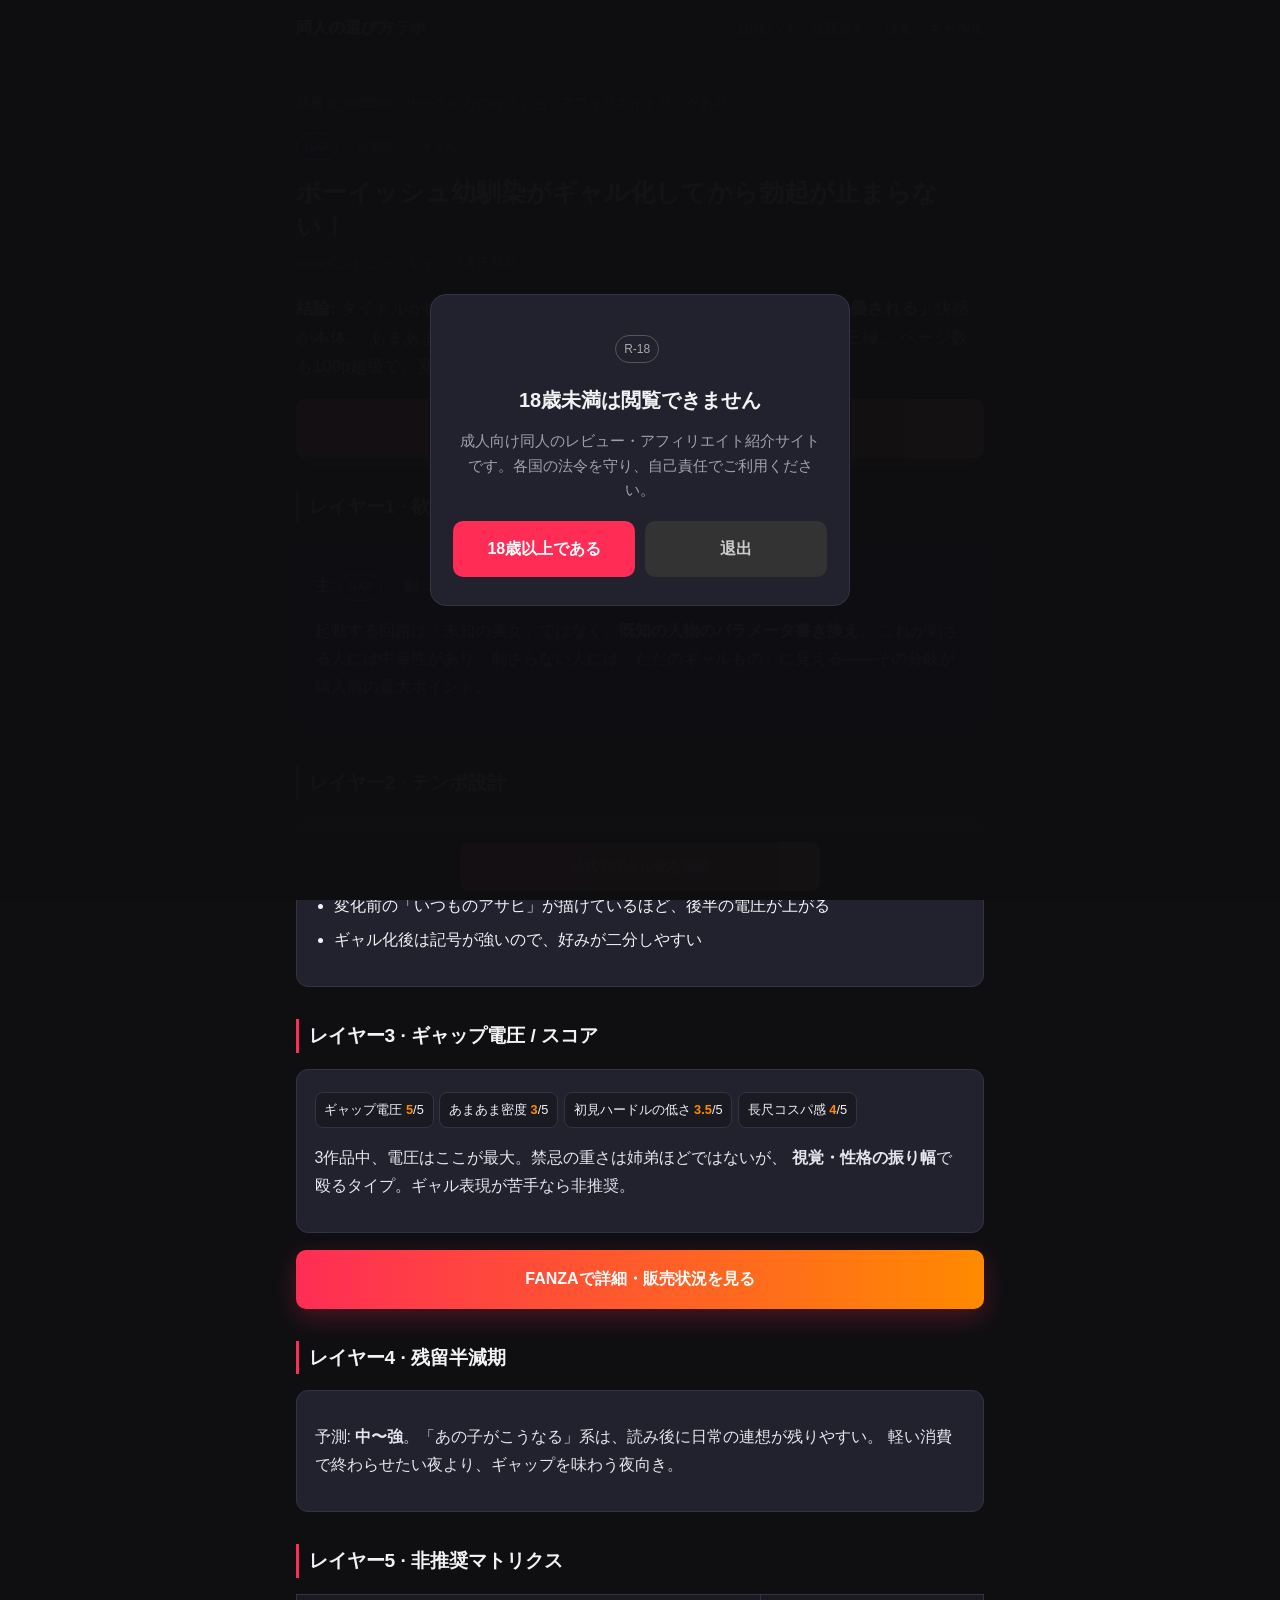
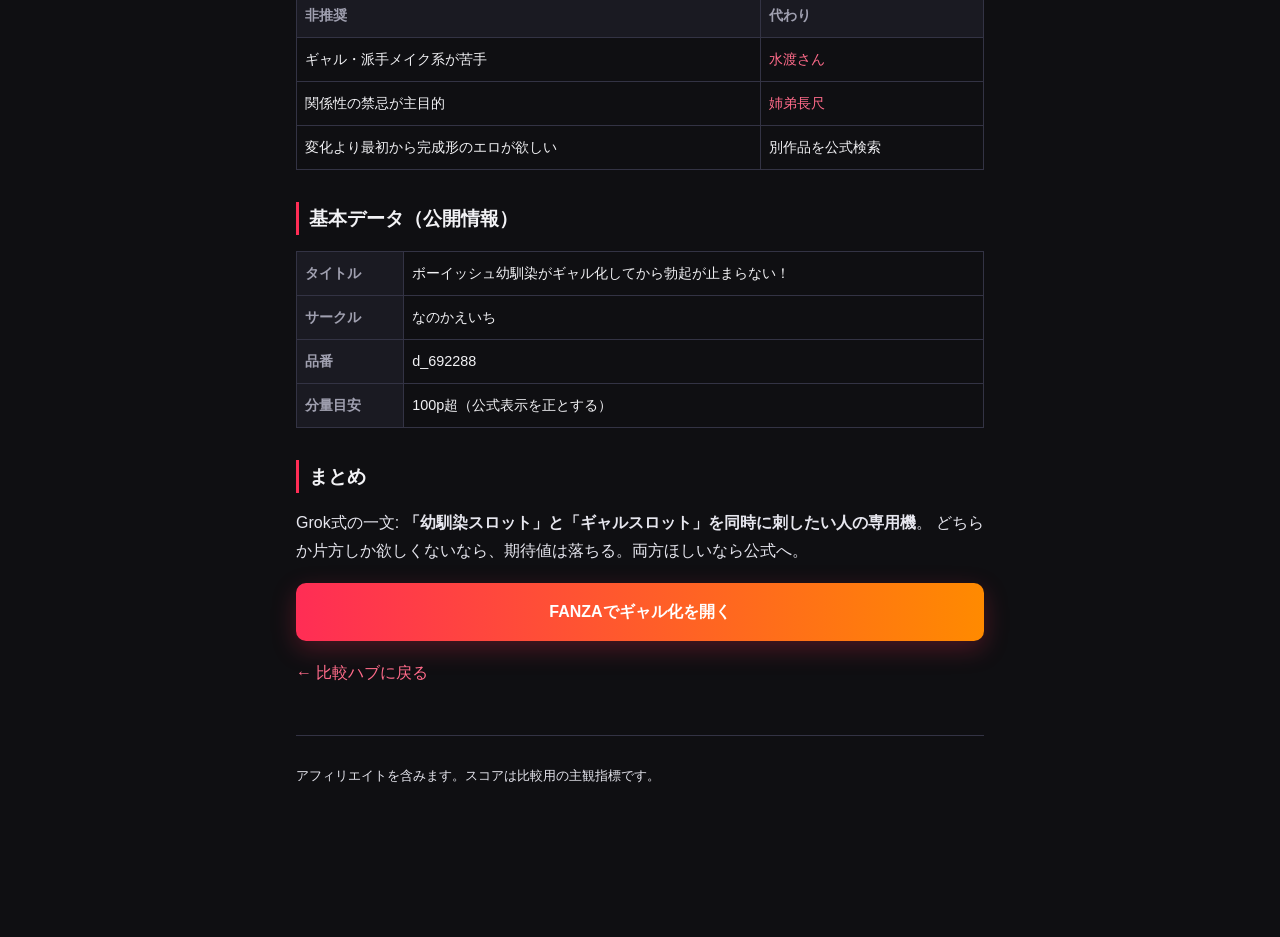
<file: site/review-c.html>
<!DOCTYPE html>
<html lang="ja">
<head>
  <meta charset="UTF-8" />
  <meta name="viewport" content="width=device-width, initial-scale=1" />
  <title>ギャル化幼馴染 レビュー｜Grok式（d_692288）</title>
  <meta name="description" content="ボーイッシュ幼馴染がギャル化してから勃起が止まらない！ をGAP電圧で分解。" />
  <meta name="robots" content="index,follow" />
  <link rel="canonical" href="https://preeminent-frangipane-e8530c.netlify.app/review-c.html" />
  <link rel="stylesheet" href="css/style.css" />
</head>
<body class="has-sticky-cta">
  <header class="site">
    <div class="inner">
      <a class="logo" href="index.html">同人の選び方<span>ラボ</span></a>
      <nav>
        <a href="hub.html">比較ハブ</a>
        <a href="review-a.html">水渡さん</a>
        <a href="review-b.html">姉弟</a>
        <a href="review-c.html">ギャル化</a>
      </nav>
    </div>
  </header>
  <main class="wrap">
    <p class="meta">品番 d_692288 · サークル なのかえいち · アフィリエイトリンクあり</p>
    <p>
      <span class="badge gap">GAP</span>
      <span class="badge">幼馴染</span>
      <span class="badge">ギャル</span>
    </p>
    <h1>ボーイッシュ幼馴染がギャル化してから勃起が止まらない！<br /><span class="muted" style="font-size:.85rem;font-weight:500">Grok式レビュー · ギャップ電圧特化</span></h1>

    <p class="lead">
      <strong>結論:</strong> タイトルが既に設計図。<strong>「知っている相手が、性的記号として再定義される」</strong>快感が本体。
      あまあま入口（水渡さん）とも、禁忌長尺（姉弟）とも違う第三極。
      ページ数も100p超級で、変化の過程を描写する余地がある。
    </p>

    <!-- CTA-1 -->
    <a class="cta" href="https://al.fanza.co.jp/?lurl=https%3A%2F%2Fwww.dmm.co.jp%2Fdc%2Fdoujin%2F-%2Fdetail%2F%3D%2Fcid%3Dd_692288%2F&amp;af_id=fireworker-003&amp;ch=search_link&amp;ch_id=link" rel="nofollow sponsored noopener" target="_blank">
      公式でギャップの温度をサンプル確認
    </a>

    <h2>レイヤー1 · 欲求トポロジー</h2>
    <div class="card">
      <p>主: <span class="badge gap">GAP</span>　副: 幼馴染／関係性の上書き</p>
      <p>
        起動する回路は「未知の美女」ではなく、<strong>既知の人物のパラメータ書き換え</strong>。
        これが刺さる人には中毒性があり、刺さらない人には「ただのギャルもの」に見える——その分岐が購入前の最大ポイント。
      </p>
    </div>

    <h2>レイヤー2 · テンポ設計</h2>
    <div class="card">
      <p>公開情報ではおおよそ <strong>100〜108ページ前後</strong>（公式表示を正とする）。</p>
      <ul class="clean">
        <li>変化前の「いつものアサヒ」が描けているほど、後半の電圧が上がる</li>
        <li>ギャル化後は記号が強いので、好みが二分しやすい</li>
      </ul>
    </div>

    <h2>レイヤー3 · ギャップ電圧 / スコア</h2>
    <div class="card">
      <div class="score-row">
        <span class="score">ギャップ電圧 <b>5</b>/5</span>
        <span class="score">あまあま密度 <b>3</b>/5</span>
        <span class="score">初見ハードルの低さ <b>3.5</b>/5</span>
        <span class="score">長尺コスパ感 <b>4</b>/5</span>
      </div>
      <p>
        3作品中、電圧はここが最大。禁忌の重さは姉弟ほどではないが、
        <strong>視覚・性格の振り幅</strong>で殴るタイプ。ギャル表現が苦手なら非推奨。
      </p>
    </div>

    <!-- CTA-2 -->
    <a class="cta" href="https://al.fanza.co.jp/?lurl=https%3A%2F%2Fwww.dmm.co.jp%2Fdc%2Fdoujin%2F-%2Fdetail%2F%3D%2Fcid%3Dd_692288%2F&amp;af_id=fireworker-003&amp;ch=search_link&amp;ch_id=link" rel="nofollow sponsored noopener" target="_blank">
      FANZAで詳細・販売状況を見る
    </a>

    <h2>レイヤー4 · 残留半減期</h2>
    <div class="card">
      <p>
        予測: <strong>中〜強</strong>。「あの子がこうなる」系は、読み後に日常の連想が残りやすい。
        軽い消費で終わらせたい夜より、ギャップを味わう夜向き。
      </p>
    </div>

    <h2>レイヤー5 · 非推奨マトリクス</h2>
    <table>
      <thead><tr><th>非推奨</th><th>代わり</th></tr></thead>
      <tbody>
        <tr><td>ギャル・派手メイク系が苦手</td><td><a href="review-a.html">水渡さん</a></td></tr>
        <tr><td>関係性の禁忌が主目的</td><td><a href="review-b.html">姉弟長尺</a></td></tr>
        <tr><td>変化より最初から完成形のエロが欲しい</td><td>別作品を公式検索</td></tr>
      </tbody>
    </table>

    <h2>基本データ（公開情報）</h2>
    <table>
      <tr><th>タイトル</th><td>ボーイッシュ幼馴染がギャル化してから勃起が止まらない！</td></tr>
      <tr><th>サークル</th><td>なのかえいち</td></tr>
      <tr><th>品番</th><td>d_692288</td></tr>
      <tr><th>分量目安</th><td>100p超（公式表示を正とする）</td></tr>
    </table>

    <h2>まとめ</h2>
    <p>
      Grok式の一文: <strong>「幼馴染スロット」と「ギャルスロット」を同時に刺したい人の専用機</strong>。
      どちらか片方しか欲しくないなら、期待値は落ちる。両方ほしいなら公式へ。
    </p>
    <!-- CTA-3 -->
    <a class="cta" href="https://al.fanza.co.jp/?lurl=https%3A%2F%2Fwww.dmm.co.jp%2Fdc%2Fdoujin%2F-%2Fdetail%2F%3D%2Fcid%3Dd_692288%2F&amp;af_id=fireworker-003&amp;ch=search_link&amp;ch_id=link" rel="nofollow sponsored noopener" target="_blank">
      FANZAでギャル化を開く
    </a>
    <p><a href="hub.html">← 比較ハブに戻る</a></p>
    <footer><p>アフィリエイトを含みます。スコアは比較用の主観指標です。</p></footer>
  </main>
  <div class="sticky-cta" role="navigation" aria-label="公式への導線">
    <a href="https://al.fanza.co.jp/?lurl=https%3A%2F%2Fwww.dmm.co.jp%2Fdc%2Fdoujin%2F-%2Fdetail%2F%3D%2Fcid%3Dd_692288%2F&amp;af_id=fireworker-003&amp;ch=search_link&amp;ch_id=link" rel="nofollow sponsored noopener" target="_blank">公式でギャル化を確認</a>
  </div>
  <script src="js/age-gate.js" defer></script>
</body>
</html>
</file>
<file: site/css/style.css>
:root {
  --bg: #0f0f12;
  --bg2: #1a1a22;
  --card: #22222e;
  --text: #f2f2f5;
  --muted: #a0a0b0;
  --accent: #ff2d55;
  --accent2: #ff8a00;
  --border: #333344;
  --ok: #3dd68c;
  --link: #ff6b8a;
  --radius: 12px;
  --max: 720px;
  font-family: "Segoe UI", "Hiragino Sans", "Noto Sans JP", sans-serif;
}

* { box-sizing: border-box; }
html { scroll-behavior: smooth; }
body {
  margin: 0;
  background: var(--bg);
  color: var(--text);
  line-height: 1.75;
  font-size: 16px;
}
a { color: var(--link); text-decoration: none; }
a:hover { text-decoration: underline; }

.wrap { max-width: var(--max); margin: 0 auto; padding: 1.25rem 1rem 4rem; }
header.site {
  border-bottom: 1px solid var(--border);
  background: rgba(15,15,18,.92);
  position: sticky; top: 0; z-index: 10;
  backdrop-filter: blur(8px);
}
header.site .inner {
  max-width: var(--max); margin: 0 auto;
  padding: .85rem 1rem;
  display: flex; gap: 1rem; align-items: center; justify-content: space-between;
  flex-wrap: wrap;
}
.logo { font-weight: 800; letter-spacing: .02em; color: var(--text); }
.logo span { color: var(--accent); }
nav a { color: var(--muted); margin-left: .75rem; font-size: .9rem; }
nav a:hover { color: var(--text); }

.badge {
  display: inline-block;
  font-size: .72rem;
  padding: .15rem .5rem;
  border-radius: 999px;
  border: 1px solid var(--border);
  color: var(--muted);
  margin-right: .35rem;
}
.badge.sweet { border-color: #ff8fab; color: #ffb3c1; }
.badge.gap { border-color: #7aa2ff; color: #a8c0ff; }
.badge.taboo { border-color: #c084fc; color: #d8b4fe; }
.badge.volume { border-color: #fbbf24; color: #fcd34d; }

h1 { font-size: 1.55rem; line-height: 1.35; margin: 1rem 0 .75rem; }
h2 { font-size: 1.2rem; margin: 2rem 0 .75rem; border-left: 3px solid var(--accent); padding-left: .6rem; }
h3 { font-size: 1.05rem; margin: 1.4rem 0 .5rem; }
p { color: #e6e6ee; }
.muted, .meta { color: var(--muted); font-size: .9rem; }
.lead { font-size: 1.05rem; }

.card {
  background: var(--card);
  border: 1px solid var(--border);
  border-radius: var(--radius);
  padding: 1rem 1.1rem;
  margin: 1rem 0;
}
.card.highlight {
  border-color: rgba(255,45,85,.45);
  background: linear-gradient(145deg, #2a1520, var(--card));
}

.cta {
  display: block;
  text-align: center;
  background: linear-gradient(90deg, var(--accent), var(--accent2));
  color: #fff !important;
  font-weight: 700;
  padding: .95rem 1rem;
  border-radius: 10px;
  margin: 1.1rem 0;
  text-decoration: none !important;
  box-shadow: 0 8px 24px rgba(255,45,85,.25);
}
.cta:hover { filter: brightness(1.06); }
.cta.sub {
  background: transparent;
  border: 1px solid var(--accent);
  color: var(--link) !important;
  box-shadow: none;
  font-weight: 600;
}

table {
  width: 100%;
  border-collapse: collapse;
  font-size: .9rem;
  margin: 1rem 0;
}
th, td {
  border: 1px solid var(--border);
  padding: .55rem .5rem;
  text-align: left;
  vertical-align: top;
}
th { background: var(--bg2); color: var(--muted); font-weight: 600; }

.score-row { display: flex; gap: .35rem; flex-wrap: wrap; margin: .4rem 0; }
.score {
  background: var(--bg2);
  border: 1px solid var(--border);
  border-radius: 8px;
  padding: .35rem .55rem;
  font-size: .8rem;
}
.score b { color: var(--accent2); }

.diag label {
  display: block;
  background: var(--bg2);
  border: 1px solid var(--border);
  border-radius: 8px;
  padding: .65rem .8rem;
  margin: .4rem 0;
  cursor: pointer;
}
.diag input { margin-right: .5rem; }
#diag-result {
  display: none;
  margin-top: .8rem;
  padding: .9rem;
  border-radius: 8px;
  background: #14261c;
  border: 1px solid #1f6b45;
  color: #b8f5d2;
}

.agegate {
  position: fixed;
  inset: 0;
  z-index: 99999;
  min-height: 100vh;
  width: 100%;
  display: flex;
  align-items: center;
  justify-content: center;
  padding: 1.5rem;
  background:
    radial-gradient(ellipse at top, #2a1020 0%, transparent 55%),
    rgba(15, 15, 18, 0.98);
}
.agegate .box {
  max-width: 420px;
  width: 100%;
  background: var(--card);
  border: 1px solid var(--border);
  border-radius: 16px;
  padding: 1.75rem 1.4rem;
  text-align: center;
}
.agegate h1 { font-size: 1.25rem; }
.agegate .btns { display: flex; gap: .6rem; margin-top: 1.2rem; }
.agegate .btns a, .agegate .btns button {
  flex: 1;
  border: 0;
  border-radius: 10px;
  padding: .85rem;
  font-weight: 700;
  cursor: pointer;
  font-size: 1rem;
}
.btn-yes { background: var(--accent); color: #fff; }
.btn-no { background: #333; color: #ccc; text-decoration: none; display: flex; align-items: center; justify-content: center; }

footer {
  margin-top: 3rem;
  padding-top: 1rem;
  border-top: 1px solid var(--border);
  color: var(--muted);
  font-size: .82rem;
}
.list-cards a.block-card {
  display: block;
  background: var(--card);
  border: 1px solid var(--border);
  border-radius: var(--radius);
  padding: 1rem;
  margin: .75rem 0;
  color: inherit;
  text-decoration: none;
}
.list-cards a.block-card:hover { border-color: var(--accent); }
.list-cards h3 { margin: .3rem 0; }
.pill-warn {
  background: #3a2010;
  border: 1px solid #8a4b12;
  color: #ffd7a8;
  padding: .75rem .9rem;
  border-radius: 8px;
  font-size: .88rem;
  margin: 1rem 0;
}
ul.clean { padding-left: 1.2rem; }
ul.clean li { margin: .35rem 0; }

/* sticky conversion bar (mobile + desktop) */
.sticky-cta {
  position: fixed;
  left: 0; right: 0; bottom: 0;
  z-index: 9000;
  padding: .55rem .75rem calc(.55rem + env(safe-area-inset-bottom));
  background: rgba(15,15,18,.94);
  border-top: 1px solid var(--border);
  backdrop-filter: blur(8px);
  display: flex;
  gap: .5rem;
  justify-content: center;
  align-items: center;
}
.sticky-cta a {
  flex: 1;
  max-width: 360px;
  text-align: center;
  background: linear-gradient(90deg, var(--accent), var(--accent2));
  color: #fff !important;
  font-weight: 700;
  font-size: .9rem;
  padding: .75rem .6rem;
  border-radius: 10px;
  text-decoration: none !important;
}
body.has-sticky-cta { padding-bottom: 4.5rem; }

.cta-note {
  font-size: .8rem;
  color: var(--muted);
  text-align: center;
  margin: -.4rem 0 1rem;
}
</file>
